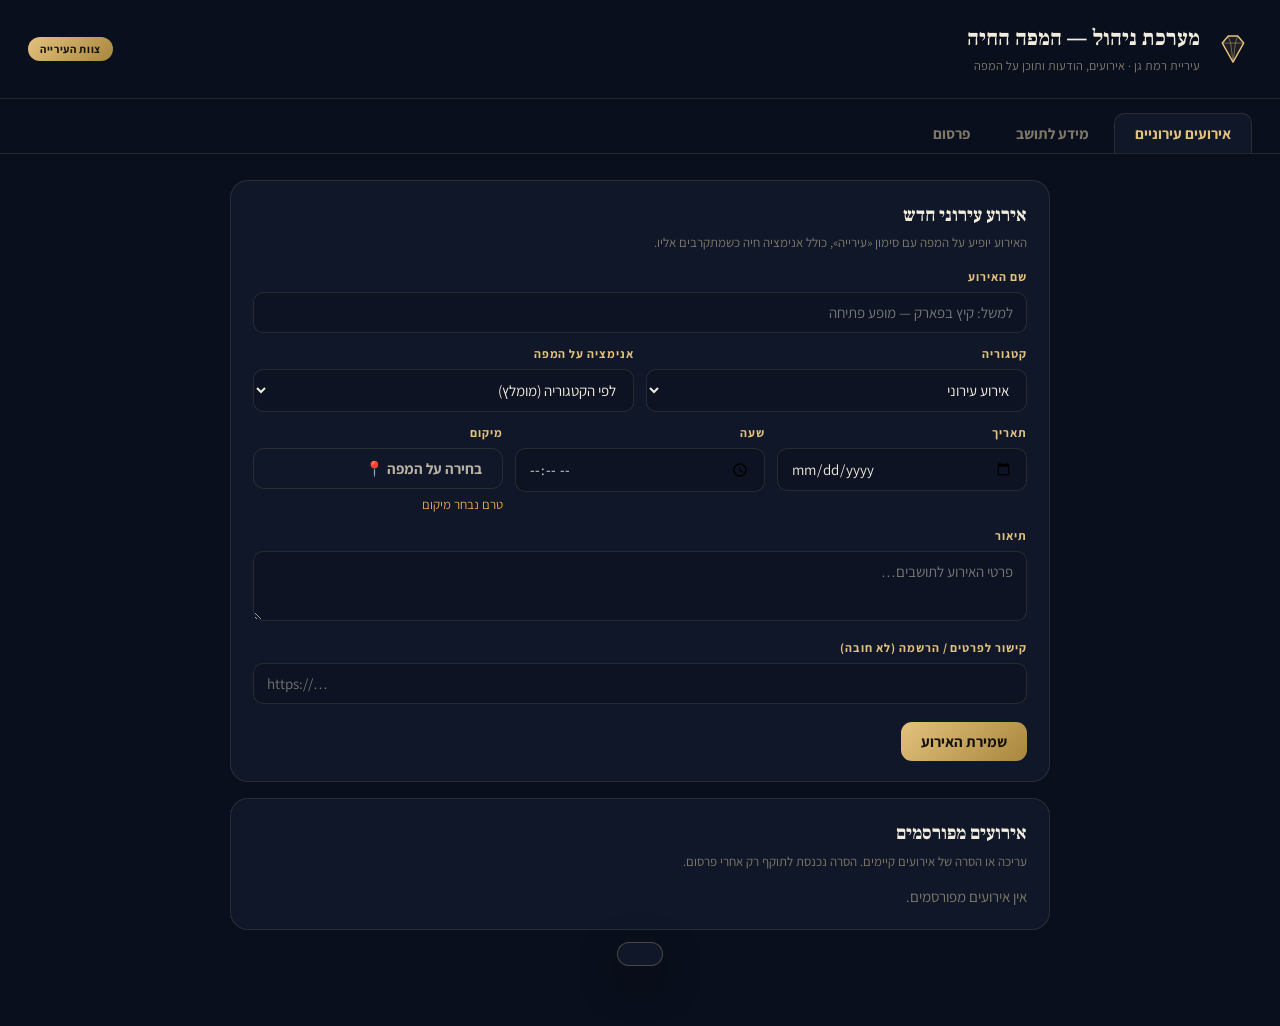
<file: admin.html>
<!doctype html>
<html lang="he" dir="rtl">
<head>
<meta charset="utf-8"/>
<meta name="viewport" content="width=device-width,initial-scale=1"/>
<title>מערכת ניהול · המפה החיה של רמת גן</title>
<meta name="robots" content="noindex"/>
</head>
<body>
<style>
@font-face{font-family:'Assistant';font-style:normal;font-weight:400;font-display:swap;src:url([data-uri]) format('woff2');unicode-range:U+0307-0308, U+0590-05FF, U+200C-2010, U+20AA, U+25CC, U+FB1D-FB4F;}
@font-face{font-family:'Assistant';font-style:normal;font-weight:400;font-display:swap;src:url([data-uri]) format('woff2');unicode-range:U+0000-00FF, U+0131, U+0152-0153, U+02BB-02BC, U+02C6, U+02DA, U+02DC, U+0304, U+0308, U+0329, U+2000-206F, U+20AC, U+2122, U+2191, U+2193, U+2212, U+2215, U+FEFF, U+FFFD;}
@font-face{font-family:'Assistant';font-style:normal;font-weight:600;font-display:swap;src:url([data-uri]) format('woff2');unicode-range:U+0307-0308, U+0590-05FF, U+200C-2010, U+20AA, U+25CC, U+FB1D-FB4F;}
@font-face{font-family:'Assistant';font-style:normal;font-weight:600;font-display:swap;src:url([data-uri]) format('woff2');unicode-range:U+0000-00FF, U+0131, U+0152-0153, U+02BB-02BC, U+02C6, U+02DA, U+02DC, U+0304, U+0308, U+0329, U+2000-206F, U+20AC, U+2122, U+2191, U+2193, U+2212, U+2215, U+FEFF, U+FFFD;}
@font-face{font-family:'Assistant';font-style:normal;font-weight:700;font-display:swap;src:url([data-uri]) format('woff2');unicode-range:U+0307-0308, U+0590-05FF, U+200C-2010, U+20AA, U+25CC, U+FB1D-FB4F;}
@font-face{font-family:'Assistant';font-style:normal;font-weight:700;font-display:swap;src:url([data-uri]) format('woff2');unicode-range:U+0000-00FF, U+0131, U+0152-0153, U+02BB-02BC, U+02C6, U+02DA, U+02DC, U+0304, U+0308, U+0329, U+2000-206F, U+20AC, U+2122, U+2191, U+2193, U+2212, U+2215, U+FEFF, U+FFFD;}
@font-face{font-family:'Frank Ruhl Libre';font-style:normal;font-weight:500;font-display:swap;src:url([data-uri]) format('woff2');unicode-range:U+0307-0308, U+0590-05FF, U+200C-2010, U+20AA, U+25CC, U+FB1D-FB4F;}
@font-face{font-family:'Frank Ruhl Libre';font-style:normal;font-weight:500;font-display:swap;src:url([data-uri]) format('woff2');unicode-range:U+0000-00FF, U+0131, U+0152-0153, U+02BB-02BC, U+02C6, U+02DA, U+02DC, U+0304, U+0308, U+0329, U+2000-206F, U+20AC, U+2122, U+2191, U+2193, U+2212, U+2215, U+FEFF, U+FFFD;}
@font-face{font-family:'Frank Ruhl Libre';font-style:normal;font-weight:800;font-display:swap;src:url([data-uri]) format('woff2');unicode-range:U+0307-0308, U+0590-05FF, U+200C-2010, U+20AA, U+25CC, U+FB1D-FB4F;}
@font-face{font-family:'Frank Ruhl Libre';font-style:normal;font-weight:800;font-display:swap;src:url([data-uri]) format('woff2');unicode-range:U+0000-00FF, U+0131, U+0152-0153, U+02BB-02BC, U+02C6, U+02DA, U+02DC, U+0304, U+0308, U+0329, U+2000-206F, U+20AC, U+2122, U+2191, U+2193, U+2212, U+2215, U+FEFF, U+FFFD;}

</style>
<style>
:root{
  --bg:#0a0f1d; --panel:#101728; --panel2:#0d1322; --hairline:rgba(227,194,126,.28); --hairline-soft:rgba(227,194,126,.13);
  --ink:#f2ecdd; --ink-dim:#b9b2a0; --ink-faint:#7d7869; --gold:#e3c27e; --gold-deep:#a8863d;
  --emerald:#46c08a; --rose:#e86a8a; --sky:#5ba8e8; --amber:#e8a44c; --danger:#e0596a;
  --r:14px; --shadow:0 14px 40px rgba(0,0,0,.45);
}
*{margin:0;padding:0;box-sizing:border-box}
*::-webkit-scrollbar{width:8px}
*::-webkit-scrollbar-thumb{background:rgba(227,194,126,.25);border-radius:4px}
body{background:var(--bg);color:var(--ink);font-family:'Assistant',-apple-system,'Segoe UI',sans-serif;
  direction:rtl;min-height:100vh;font-size:15px;line-height:1.5;-webkit-font-smoothing:antialiased}
button{font-family:inherit;color:inherit;background:none;border:none;cursor:pointer;font-size:inherit}
input,select,textarea{font-family:inherit;font-size:inherit;color:var(--ink)}
:focus-visible{outline:2px solid var(--gold);outline-offset:2px;border-radius:4px}

header{display:flex;align-items:center;gap:14px;padding:22px 28px;border-bottom:1px solid var(--hairline-soft)}
header svg{width:38px;height:38px}
header h1{font-family:'Frank Ruhl Libre',serif;font-weight:800;font-size:22px}
header .sub{font-size:12.5px;color:var(--ink-faint);margin-top:2px}
.badge{margin-right:auto;font-size:11px;font-weight:800;letter-spacing:.06em;padding:4px 12px;border-radius:999px;
  background:linear-gradient(135deg,var(--gold),var(--gold-deep));color:#14100a}

.tabs{display:flex;gap:4px;padding:14px 28px 0;border-bottom:1px solid var(--hairline-soft)}
.tab{padding:10px 20px;font-weight:700;color:var(--ink-faint);border-radius:10px 10px 0 0;border:1px solid transparent;border-bottom:none}
.tab.on{color:var(--gold);background:var(--panel);border-color:var(--hairline-soft)}
main{max-width:860px;margin:0 auto;padding:26px 20px 80px}
.view{display:none}
.view.on{display:block}

.card{background:var(--panel);border:1px solid var(--hairline-soft);border-radius:18px;padding:20px 22px;margin-bottom:16px}
.card h2{font-family:'Frank Ruhl Libre',serif;font-size:19px;font-weight:800;margin-bottom:4px}
.card .hint{font-size:13px;color:var(--ink-faint);margin-bottom:14px;line-height:1.6}
.f-row{margin-top:12px}
.f-row label{display:block;font-size:12px;font-weight:700;letter-spacing:.08em;color:var(--gold);margin-bottom:6px}
.f-in{width:100%;background:var(--panel2);border:1px solid var(--hairline-soft);border-radius:10px;padding:10px 13px;outline:none;transition:border-color .2s}
.f-in:focus{border-color:var(--gold)}
textarea.f-in{resize:vertical;min-height:70px}
.grid2{display:grid;grid-template-columns:1fr 1fr;gap:12px}
.grid3{display:grid;grid-template-columns:1fr 1fr 1fr;gap:12px}
@media(max-width:640px){.grid2,.grid3{grid-template-columns:1fr}}
.btn{display:inline-flex;align-items:center;gap:8px;padding:10px 20px;border-radius:11px;font-weight:700;transition:all .2s}
.btn-gold{background:linear-gradient(135deg,var(--gold),var(--gold-deep));color:#14100a}
.btn-gold:hover{filter:brightness(1.08)}
.btn-ghost{border:1px solid var(--hairline-soft);color:var(--ink-dim)}
.btn-ghost:hover{border-color:var(--hairline);color:var(--ink)}
.btn-danger{color:var(--danger);border:1px solid transparent}
.btn-danger:hover{border-color:var(--danger)}
.acts{display:flex;gap:10px;margin-top:18px;flex-wrap:wrap}

.item{display:flex;align-items:flex-start;gap:12px;padding:13px 15px;border:1px solid var(--hairline-soft);border-radius:14px;margin-top:10px}
.item .tx{flex:1;min-width:0}
.item .t{font-weight:700}
.item .m{font-size:12.5px;color:var(--ink-faint);margin-top:3px}
.chip{display:inline-block;font-size:11px;font-weight:700;padding:2px 9px;border-radius:999px;margin-left:6px;
  background:color-mix(in srgb,var(--c) 16%,transparent);color:var(--c)}
.loc-ok{color:var(--emerald);font-weight:600;font-size:13px}
.loc-missing{color:var(--amber);font-size:13px}

#mapModal{position:fixed;inset:0;z-index:50;background:rgba(4,7,14,.7);display:none;align-items:center;justify-content:center;padding:18px}
#mapModal.on{display:flex}
#mapModal .box{width:min(1000px,96vw);height:min(700px,88vh);background:var(--panel);border:1px solid var(--hairline);
  border-radius:18px;overflow:hidden;display:flex;flex-direction:column;box-shadow:var(--shadow)}
#mapModal .bar{display:flex;align-items:center;justify-content:space-between;padding:12px 18px;border-bottom:1px solid var(--hairline-soft)}
#mapModal iframe{flex:1;border:none;width:100%}
#toast{position:fixed;bottom:24px;left:50%;transform:translate(-50%,90px);background:var(--panel);border:1px solid var(--hairline);
  border-radius:999px;padding:11px 22px;font-weight:600;transition:transform .4s cubic-bezier(.22,1,.3,1);z-index:60;box-shadow:var(--shadow)}
#toast.show{transform:translate(-50%,0)}
pre{background:var(--panel2);border:1px solid var(--hairline-soft);border-radius:12px;padding:14px;font-size:12px;
  direction:ltr;text-align:left;overflow:auto;max-height:300px;margin-top:12px}
.ok-msg{color:var(--emerald);font-weight:700;margin-top:10px}
.err-msg{color:var(--danger);font-weight:700;margin-top:10px}
a{color:var(--gold)}
</style>

<header>
  <svg viewBox="0 0 64 64" fill="none"><path d="M14 22 L24 10 H40 L50 22 L32 54 Z" stroke="var(--gold)" stroke-width="2.4" stroke-linejoin="round" fill="rgba(227,194,126,.09)"/><path d="M14 22 H50 M24 10 L28 22 L32 54 M40 10 L36 22 L32 54" stroke="var(--gold)" stroke-width="1.2" opacity=".6"/></svg>
  <div>
    <h1>מערכת ניהול — המפה החיה</h1>
    <div class="sub">עיריית רמת גן · אירועים, הודעות ותוכן על המפה</div>
  </div>
  <span class="badge">צוות העירייה</span>
</header>

<div class="tabs">
  <button class="tab on" data-v="events">אירועים עירוניים</button>
  <button class="tab" data-v="notices">מידע לתושב</button>
  <button class="tab" data-v="publish">פרסום</button>
</div>

<main>
  <!-- ================= events ================= -->
  <section class="view on" id="v-events">
    <div class="card">
      <h2 id="evFormTitle">אירוע עירוני חדש</h2>
      <div class="hint">האירוע יופיע על המפה עם סימון «עירייה», כולל אנימציה חיה כשמתקרבים אליו.</div>
      <div class="f-row"><label>שם האירוע</label><input class="f-in" id="eTitle" maxlength="70" placeholder="למשל: קיץ בפארק — מופע פתיחה"/></div>
      <div class="grid2">
        <div class="f-row"><label>קטגוריה</label>
          <select class="f-in" id="eCat">
            <option value="city">אירוע עירוני</option><option value="culture">תרבות ובמה</option>
            <option value="sport">ספורט ותנועה</option><option value="community">קהילה ומשפחה</option>
            <option value="poi">נקודת ציון</option>
          </select></div>
        <div class="f-row"><label>אנימציה על המפה</label>
          <select class="f-in" id="eAnim">
            <option value="">לפי הקטגוריה (מומלץ)</option>
            <option value="concert">הופעה — זמר וקהל</option>
            <option value="market">שוק / יריד — דוכנים ודגלים</option>
            <option value="sport">ספורט — רצים</option>
            <option value="community">קהילה — אנשים ובלונים</option>
            <option value="landmark">נקודת ציון — ניצוצות</option>
            <option value="default">זוהר עדין</option>
          </select></div>
      </div>
      <div class="grid3">
        <div class="f-row"><label>תאריך</label><input class="f-in" id="eDate" type="date"/></div>
        <div class="f-row"><label>שעה</label><input class="f-in" id="eTime" type="time"/></div>
        <div class="f-row"><label>מיקום</label>
          <button class="btn btn-ghost" id="ePick" style="width:100%">בחירה על המפה 📍</button>
          <div id="eLoc" class="loc-missing" style="margin-top:6px">טרם נבחר מיקום</div>
        </div>
      </div>
      <div class="f-row"><label>תיאור</label><textarea class="f-in" id="eDesc" maxlength="400" placeholder="פרטי האירוע לתושבים…"></textarea></div>
      <div class="f-row"><label>קישור לפרטים / הרשמה (לא חובה)</label><input class="f-in" id="eLink" type="url" placeholder="https://…" style="direction:ltr;text-align:left"/></div>
      <div class="acts">
        <button class="btn btn-gold" id="eSave">שמירת האירוע</button>
        <button class="btn btn-ghost" id="eReset" style="display:none">ביטול עריכה</button>
      </div>
    </div>
    <div class="card">
      <h2>אירועים מפורסמים</h2>
      <div class="hint">עריכה או הסרה של אירועים קיימים. הסרה נכנסת לתוקף רק אחרי פרסום.</div>
      <div id="evItems"></div>
    </div>
  </section>

  <!-- ================= notices ================= -->
  <section class="view" id="v-notices">
    <div class="card">
      <h2 id="nFormTitle">הודעה חדשה לתושב</h2>
      <div class="hint">ההודעה תופיע בפעמון «מידע לתושב» שבמפה, בין התאריכים שתבחרו.</div>
      <div class="f-row"><label>כותרת</label><input class="f-in" id="nTitle" maxlength="80" placeholder="למשל: עבודות לילה ברחוב ז'בוטינסקי"/></div>
      <div class="f-row"><label>תוכן ההודעה</label><textarea class="f-in" id="nBody" maxlength="500"></textarea></div>
      <div class="grid3">
        <div class="f-row"><label>מתאריך</label><input class="f-in" id="nFrom" type="date"/></div>
        <div class="f-row"><label>עד תאריך</label><input class="f-in" id="nTo" type="date"/></div>
        <div class="f-row"><label>קישור (לא חובה)</label><input class="f-in" id="nLink" type="url" style="direction:ltr;text-align:left" placeholder="https://…"/></div>
      </div>
      <div class="acts">
        <button class="btn btn-gold" id="nSave">שמירת ההודעה</button>
        <button class="btn btn-ghost" id="nReset" style="display:none">ביטול עריכה</button>
      </div>
    </div>
    <div class="card">
      <h2>הודעות מפורסמות</h2>
      <div id="nItems"></div>
    </div>
  </section>

  <!-- ================= publish ================= -->
  <section class="view" id="v-publish">
    <div class="card">
      <h2>פרסום השינויים</h2>
      <div class="hint">
        השינויים נשמרים כטיוטה בדפדפן זה. כדי שיופיעו לכל התושבים — פרסמו אותם למאגר התוכן (GitHub).
        המפה מושכת את הקובץ ישירות, כך שהשינויים יופיעו לתושבים <b>תוך דקות ספורות</b>.
      </div>
      <div class="grid2">
        <div class="f-row"><label>מאגר (owner/repo)</label><input class="f-in" id="gRepo" value="Elad33/ramat-gan-living-map" style="direction:ltr;text-align:left"/></div>
        <div class="f-row"><label>Branch</label><input class="f-in" id="gBranch" value="main" style="direction:ltr;text-align:left"/></div>
      </div>
      <div class="f-row"><label>GitHub Token (עם הרשאת כתיבה למאגר)</label>
        <input class="f-in" id="gToken" type="password" placeholder="ghp_… / github_pat_…" style="direction:ltr;text-align:left"/>
        <div class="hint" style="margin:6px 0 0">הטוקן נשמר בדפדפן זה בלבד (sessionStorage) ואינו נשלח לשום מקום מלבד GitHub.</div>
      </div>
      <div class="acts">
        <button class="btn btn-gold" id="gPublish">פרסום לתושבים 🚀</button>
        <button class="btn btn-ghost" id="gDownload">הורדת הקובץ (גיבוי / העלאה ידנית)</button>
        <button class="btn btn-danger" id="gReload">משיכת הגרסה המפורסמת (דריסת הטיוטה)</button>
      </div>
      <div id="gMsg"></div>
      <pre id="gPreview"></pre>
    </div>
  </section>
</main>

<div id="mapModal">
  <div class="box">
    <div class="bar"><b>לחצו על המפה לבחירת מיקום</b><button class="btn btn-ghost" id="mapClose">סגירה</button></div>
    <iframe id="mapFrame" title="בחירת מיקום על המפה"></iframe>
  </div>
</div>
<div id="toast"></div>

<script>
'use strict';
const $ = id => document.getElementById(id);
const esc = s => String(s).replace(/[&<>"]/g, c => ({'&':'&amp;','<':'&lt;','>':'&gt;','"':'&quot;'}[c]));
const CATS = {city:['אירוע עירוני','#e3c27e'],culture:['תרבות ובמה','#e86a8a'],sport:['ספורט ותנועה','#46c08a'],community:['קהילה ומשפחה','#5ba8e8'],poi:['נקודת ציון','#e8a44c']};
const DRAFT_KEY = 'rg.cms.draft.v1';
const RAW_URL = () => 'https://raw.githubusercontent.com/' + $('gRepo').value.trim() + '/' + $('gBranch').value.trim() + '/data/city-events.json';
let doc = { updated: '', keepPast: false, events: [], notices: [] };
let editingEv = null, editingN = null, pickLoc = null;

let toastT = 0;
function toast(t){ const el=$('toast'); el.textContent=t; el.classList.add('show'); clearTimeout(toastT); toastT=setTimeout(()=>el.classList.remove('show'),3000); }

// ---------- tabs ----------
document.querySelectorAll('.tab').forEach(tab => tab.addEventListener('click', () => {
  document.querySelectorAll('.tab').forEach(t => t.classList.toggle('on', t === tab));
  document.querySelectorAll('.view').forEach(v => v.classList.toggle('on', v.id === 'v-' + tab.dataset.v));
  if (tab.dataset.v === 'publish') $('gPreview').textContent = JSON.stringify(payload(), null, 2);
}));

// ---------- load ----------
function saveDraft(){ localStorage.setItem(DRAFT_KEY, JSON.stringify(doc)); }
async function load() {
  const draft = localStorage.getItem(DRAFT_KEY);
  if (draft) {
    try { doc = JSON.parse(draft); renderAll(); toast('נטענה טיוטה מקומית — פרסמו כדי שתעלה לאוויר'); return; } catch(e){}
  }
  await pullPublished(false);
}
async function pullPublished(overwrite) {
  for (const u of [RAW_URL() + '?t=' + Date.now(), 'data/city-events.json']) {
    try {
      const r = await fetch(u, { cache: 'no-store' });
      if (r.ok) {
        doc = await r.json();
        doc.events = doc.events || []; doc.notices = doc.notices || [];
        if (overwrite) { localStorage.removeItem(DRAFT_KEY); toast('נמשכה הגרסה המפורסמת'); }
        renderAll();
        return;
      }
    } catch (e) {}
  }
  renderAll();
  toast('לא נמצא קובץ מפורסם — מתחילים מרשימה ריקה');
}
$('gReload').addEventListener('click', () => { if (confirm('לדרוס את הטיוטה המקומית בגרסה המפורסמת?')) pullPublished(true); });

// ---------- events CRUD ----------
function renderEvents() {
  $('evItems').innerHTML = doc.events.length ? doc.events.map((ev, i) => {
    const c = CATS[ev.cat] || CATS.city;
    return '<div class="item"><div class="tx"><div class="t">' + esc(ev.title) +
      '<span class="chip" style="--c:' + c[1] + '">' + c[0] + '</span></div>' +
      '<div class="m">' + (ev.date || 'ללא תאריך') + (ev.time ? ' · ' + ev.time : '') + ' · ' + esc(ev.addr || '') + '</div></div>' +
      '<button class="btn btn-ghost" data-edit="' + i + '">עריכה</button>' +
      '<button class="btn btn-danger" data-del="' + i + '">הסרה</button></div>';
  }).join('') : '<div class="m" style="color:var(--ink-faint)">אין אירועים מפורסמים.</div>';
}
$('evItems').addEventListener('click', e => {
  const ed = e.target.closest('[data-edit]'), dl = e.target.closest('[data-del]');
  if (ed) {
    editingEv = +ed.dataset.edit;
    const ev = doc.events[editingEv];
    $('eTitle').value = ev.title || ''; $('eCat').value = CATS[ev.cat] ? ev.cat : 'city';
    $('eAnim').value = ev.anim || ''; $('eDate').value = ev.date || ''; $('eTime').value = ev.time || '';
    $('eDesc').value = ev.desc || ''; $('eLink').value = ev.link || '';
    pickLoc = { x: ev.x, y: ev.y, addr: ev.addr || '' };
    $('eLoc').className = 'loc-ok'; $('eLoc').textContent = '✓ ' + (ev.addr || 'מיקום נבחר');
    $('evFormTitle').textContent = 'עריכת אירוע'; $('eReset').style.display = '';
    scrollTo({ top: 0, behavior: 'smooth' });
  }
  if (dl && confirm('להסיר את האירוע «' + doc.events[+dl.dataset.del].title + '»?')) {
    doc.events.splice(+dl.dataset.del, 1);
    saveDraft(); renderEvents(); toast('האירוע הוסר מהטיוטה — פרסמו כדי להחיל');
  }
});
function resetEvForm() {
  editingEv = null; pickLoc = null;
  ['eTitle','eDate','eTime','eDesc','eLink'].forEach(id => $(id).value = '');
  $('eCat').value = 'city'; $('eAnim').value = '';
  $('eLoc').className = 'loc-missing'; $('eLoc').textContent = 'טרם נבחר מיקום';
  $('evFormTitle').textContent = 'אירוע עירוני חדש'; $('eReset').style.display = 'none';
}
$('eReset').addEventListener('click', resetEvForm);
$('eSave').addEventListener('click', () => {
  const title = $('eTitle').value.trim();
  if (!title) { $('eTitle').focus(); return toast('חסר שם אירוע'); }
  if (!pickLoc) { return toast('בחרו מיקום על המפה'); }
  const ev = {
    id: editingEv != null ? doc.events[editingEv].id : 'c' + Date.now().toString(36),
    title, cat: $('eCat').value, anim: $('eAnim').value,
    date: $('eDate').value, time: $('eTime').value,
    desc: $('eDesc').value.trim(), link: $('eLink').value.trim(),
    x: pickLoc.x, y: pickLoc.y, addr: pickLoc.addr,
  };
  if (editingEv != null) doc.events[editingEv] = ev; else doc.events.push(ev);
  saveDraft(); renderEvents(); resetEvForm();
  toast('נשמר בטיוטה ✓ — עברו ל«פרסום» כדי להעלות לאוויר');
});

// ---------- map pick ----------
$('ePick').addEventListener('click', () => {
  $('mapFrame').src = 'index.html?pick';
  $('mapModal').classList.add('on');
});
$('mapClose').addEventListener('click', () => { $('mapModal').classList.remove('on'); $('mapFrame').src = ''; });
window.addEventListener('message', e => {
  const d = e.data;
  if (!d || d.type !== 'rg-pick') return;
  pickLoc = { x: Math.round(d.x * 10) / 10, y: Math.round(d.y * 10) / 10, addr: d.addr || '' };
  $('eLoc').className = 'loc-ok'; $('eLoc').textContent = '✓ ' + (d.addr || 'מיקום נבחר');
  setTimeout(() => { $('mapModal').classList.remove('on'); $('mapFrame').src = ''; }, 650);
});

// ---------- notices CRUD ----------
function renderNoticesList() {
  $('nItems').innerHTML = doc.notices.length ? doc.notices.map((n, i) =>
    '<div class="item"><div class="tx"><div class="t">' + esc(n.title) + '</div>' +
    '<div class="m">' + (n.from || '—') + ' ← ' + (n.to || '—') + '</div></div>' +
    '<button class="btn btn-ghost" data-edit="' + i + '">עריכה</button>' +
    '<button class="btn btn-danger" data-del="' + i + '">הסרה</button></div>').join('')
    : '<div class="m" style="color:var(--ink-faint)">אין הודעות מפורסמות.</div>';
}
$('nItems').addEventListener('click', e => {
  const ed = e.target.closest('[data-edit]'), dl = e.target.closest('[data-del]');
  if (ed) {
    editingN = +ed.dataset.edit;
    const n = doc.notices[editingN];
    $('nTitle').value = n.title || ''; $('nBody').value = n.body || '';
    $('nFrom').value = n.from || ''; $('nTo').value = n.to || ''; $('nLink').value = n.link || '';
    $('nFormTitle').textContent = 'עריכת הודעה'; $('nReset').style.display = '';
  }
  if (dl && confirm('להסיר את ההודעה?')) { doc.notices.splice(+dl.dataset.del, 1); saveDraft(); renderNoticesList(); }
});
function resetNForm() {
  editingN = null;
  ['nTitle','nBody','nFrom','nTo','nLink'].forEach(id => $(id).value = '');
  $('nFormTitle').textContent = 'הודעה חדשה לתושב'; $('nReset').style.display = 'none';
}
$('nReset').addEventListener('click', resetNForm);
$('nSave').addEventListener('click', () => {
  const title = $('nTitle').value.trim();
  if (!title) { $('nTitle').focus(); return toast('חסרה כותרת'); }
  const n = {
    id: editingN != null ? doc.notices[editingN].id : 'n' + Date.now().toString(36),
    title, body: $('nBody').value.trim(), link: $('nLink').value.trim(),
    from: $('nFrom').value, to: $('nTo').value,
  };
  if (editingN != null) doc.notices[editingN] = n; else doc.notices.push(n);
  saveDraft(); renderNoticesList(); resetNForm();
  toast('נשמר בטיוטה ✓');
});

// ---------- publish ----------
function payload() {
  return { updated: new Date().toISOString().slice(0, 10), keepPast: false, events: doc.events, notices: doc.notices };
}
$('gDownload').addEventListener('click', () => {
  const blob = new Blob([JSON.stringify(payload(), null, 2)], { type: 'application/json' });
  const a = document.createElement('a');
  a.href = URL.createObjectURL(blob); a.download = 'city-events.json'; a.click();
  setTimeout(() => URL.revokeObjectURL(a.href), 4000);
});
$('gToken').value = sessionStorage.getItem('rg.cms.token') || '';
$('gToken').addEventListener('input', () => sessionStorage.setItem('rg.cms.token', $('gToken').value));
$('gPublish').addEventListener('click', async () => {
  const repo = $('gRepo').value.trim(), branch = $('gBranch').value.trim(), token = $('gToken').value.trim();
  const msg = $('gMsg');
  if (!token) { msg.innerHTML = '<div class="err-msg">חסר GitHub Token</div>'; return; }
  msg.innerHTML = '<div class="hint">מפרסם…</div>';
  try {
    const api = 'https://api.github.com/repos/' + repo + '/contents/data/city-events.json';
    const headers = { Authorization: 'Bearer ' + token, Accept: 'application/vnd.github+json' };
    let sha;
    const cur = await fetch(api + '?ref=' + branch, { headers });
    if (cur.ok) sha = (await cur.json()).sha;
    const content = btoa(unescape(encodeURIComponent(JSON.stringify(payload(), null, 2))));
    const put = await fetch(api, {
      method: 'PUT', headers,
      body: JSON.stringify({ message: '📣 עדכון תוכן עירוני (CMS)', content, branch, sha }),
    });
    if (!put.ok) throw new Error('GitHub: ' + put.status + ' ' + (await put.text()).slice(0, 140));
    localStorage.removeItem(DRAFT_KEY);
    msg.innerHTML = '<div class="ok-msg">✓ פורסם בהצלחה! התוכן יופיע לתושבים תוך דקות ספורות.</div>';
    toast('פורסם לתושבים 🎉');
  } catch (e) {
    msg.innerHTML = '<div class="err-msg">הפרסום נכשל: ' + esc(e.message) + '</div>';
  }
});

// ---------- render all ----------
function renderAll() { renderEvents(); renderNoticesList(); }
load();
</script>

</body>
</html>
</file>
